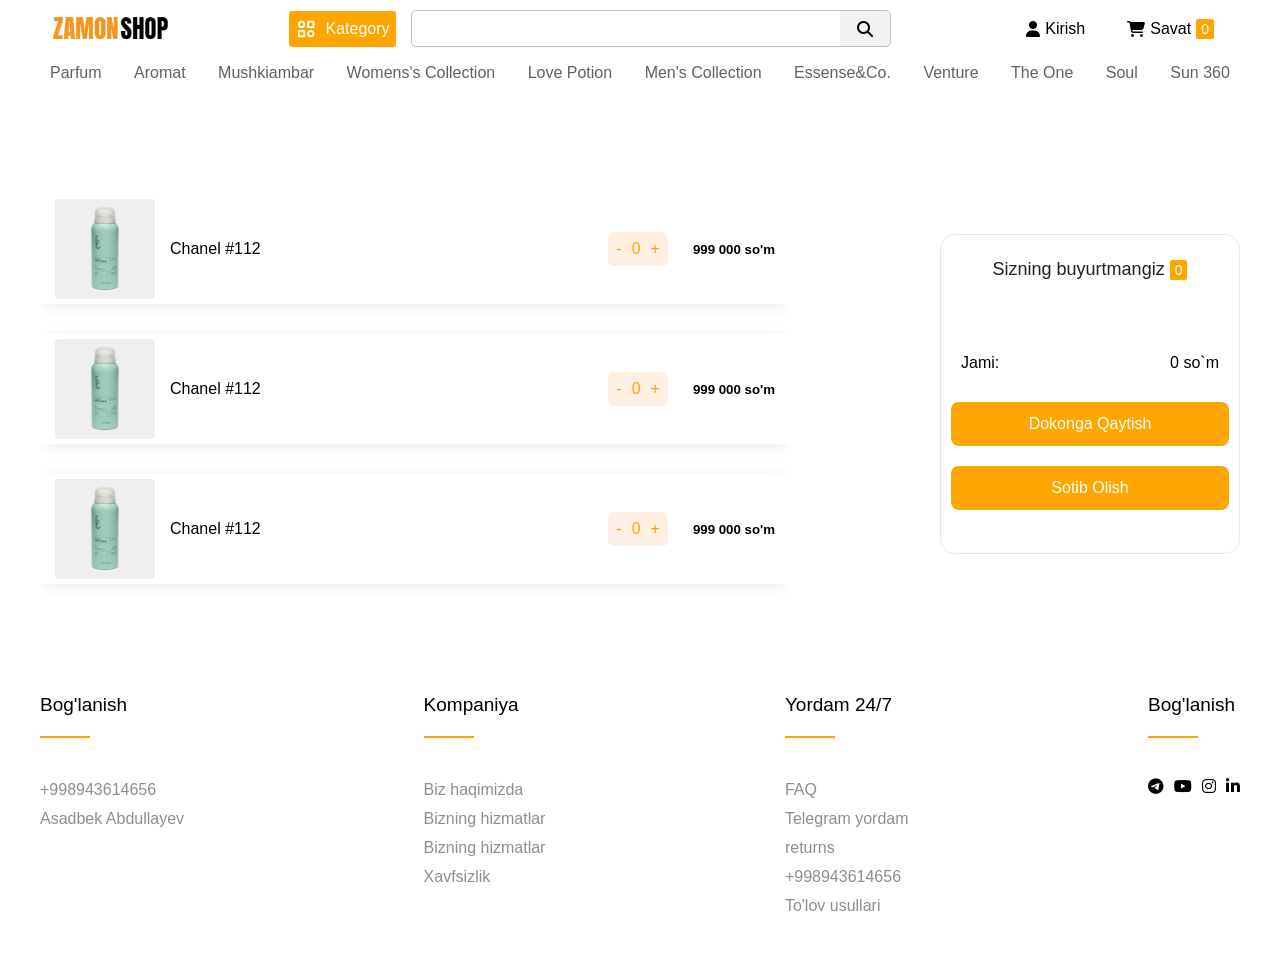
<file: pages/savat.html>
<!DOCTYPE html>
<html lang="en">
<head>
    <meta charset="UTF-8">
    <meta http-equiv="X-UA-Compatible" content="IE=edge">
    <meta name="viewport" content="width=device-width, initial-scale=1.0">
    <link rel="stylesheet" href="../style/header.css">
    <link rel="stylesheet" href="../style/footer.css">
    <link rel="stylesheet" href="../style/savat.css">
    <link rel="stylesheet" href="../style/style.css">
    <link rel="stylesheet" href="https://cdnjs.cloudflare.com/ajax/libs/font-awesome/6.4.0/css/all.min.css"
        integrity="sha512-iecdLmaskl7CVkqkXNQ/ZH/XLlvWZOJyj7Yy7tcenmpD1ypASozpmT/E0iPtmFIB46ZmdtAc9eNBvH0H/ZpiBw=="
        crossorigin="anonymous" referrerpolicy="no-referrer" />
    <title>Zamonshop</title>
</head>
<body>
    <div class="container">
        <header>
            <nav>
                <img src="../images/image.svg" alt="" class="logo">
                <div class="kategoriSearch">
                    <div class="kategori">
                        <img src="../images/Frame.svg" alt="">
                        <p>Kategory</p>
                    </div>
                    <div class="searchDiv">
                        <input type="text">
                        <div class="searchIcon">
                            <i class="fa-solid fa-magnifying-glass" style="color: #000000;"></i>
                        </div>
                    </div>
                </div>
                <div class="users">
                    <div class="accaunt">
                        <i class="fa-solid fa-user" style="color: #000000;"></i>
                        <span>Kirish</span>
                    </div>
                    <div class="accaunt">
                        <i class="fa-sharp fa-solid fa-cart-shopping" style="color: #000000;"></i>
                        <span>Savat</span>
                        <p>0</p>
                    </div>
                </div>

            </nav>
            <ul class="listes">
                <li class="item">Parfum</li>
                <li class="item">Aromat</li>
                <li class="item">Mushkiambar</li>
                <li class="item">Womens's Collection</li>
                <li class="item">Love Potion</li>
                <li class="item">Men's Collection</li>
                <li class="item">Essense&Co.</li>
                <li class="item">Venture</li>
                <li class="item">The One</li>
                <li class="item">Soul</li>
                <li class="item">Sun 360</li>
            </ul>
        </header>


        <div class="Savat">
            <div class="karzinkaProducts">
                <div class="karzinkaProduct">
                    <div class="imgName">
                        <img src="../images/t_product_540_high.jpg.png" alt="">
                        <p>Chanel #112</p>
                    </div>
                    <div class="cunterPrice">
                        <div class="counter">
                            <p>-</p>
                            <span>0</span>
                            <p>+</p>
                        </div>
                        <h5 class="price">999 000 so'm</h5>
                    </div>
                </div>
                <div class="karzinkaProduct">
                    <div class="imgName">
                        <img src="../images/t_product_540_high.jpg.png" alt="">
                        <p>Chanel #112</p>
                    </div>
                    <div class="cunterPrice">
                        <div class="counter">
                            <p>-</p>
                            <span>0</span>
                            <p>+</p>
                        </div>
                        <h5 class="price">999 000 so'm</h5>
                    </div>
                </div>
                <div class="karzinkaProduct">
                    <div class="imgName">
                        <img src="../images/t_product_540_high.jpg.png" alt="">
                        <p>Chanel #112</p>
                    </div>
                    <div class="cunterPrice">
                        <div class="counter">
                            <p>-</p>
                            <span>0</span>
                            <p>+</p>
                        </div>
                        <h5 class="price">999 000 so'm</h5>
                    </div>
                </div>
                <div class="karzinkaProduct">
                    <div class="imgName">
                        <img src="../images/t_product_540_high.jpg.png" alt="">
                        <p>Chanel #112</p>
                    </div>
                    <div class="cunterPrice">
                        <div class="counter">
                            <p>-</p>
                            <span>0</span>
                            <p>+</p>
                        </div>
                        <h5 class="price">999 000 so'm</h5>
                    </div>
                </div>
                <div class="karzinkaProduct">
                    <div class="imgName">
                        <img src="../images/t_product_540_high.jpg.png" alt="">
                        <p>Chanel #112</p>
                    </div>
                    <div class="cunterPrice">
                        <div class="counter">
                            <p>-</p>
                            <span>0</span>
                            <p>+</p>
                        </div>
                        <h5 class="price">999 000 so'm</h5>
                    </div>
                </div>
            </div>
            <div class="addZakaz">
                <p class="buyurtma">Sizning buyurtmangiz <span>0</span></p>
                <div class="allPrice">
                    <span>Jami:</span>
                    <p>0 so`m</p>
                </div>
                <div class="zakazBtns">
                    <p>Dokonga Qaytish</p>
                    <p>Sotib Olish</p>
                </div>
            </div>
        </div>




        <footer>

            <div class="footerDiv">
                <p>Bog'lanish<div class="hr"></div></p>
        
                <div class="footerInfo">
                    <span>+998943614656</span>
                    <span>Asadbek Abdullayev</span>
                </div>
            </div>
        
            <div class="footerDiv">
                <p>Kompaniya<div class="hr"></div></p>
                <div class="footerInfo">
                    <span>Biz haqimizda </span>
                    <span>Bizning hizmatlar</span>
                    <span>Bizning hizmatlar</span>
                    <span>Xavfsizlik</span>
                </div>
            </div>
        
            <div class="footerDiv">
                <p>Yordam 24/7<div class="hr"></div></p>
                <div class="footerInfo">
                    <span>FAQ</span>
                    <span>Telegram yordam</span>
                    <span>returns</span>
                    <span>+998943614656</span>
                    <span>To'lov usullari</span>
                </div>
            </div>
        
            <div class="footerDiv">
                <p>Bog'lanish<div class="hr"></div></p>
                <div class="footerIcon">
                    <i class="fa-brands fa-telegram"></i>
                    <i class="fa-brands fa-youtube"></i>
                    <i class="fa-brands fa-instagram"></i>
                    <i class="fa-brands fa-linkedin-in"></i>
                </div>
            </div>
        </footer>
    </div>
</body>
</html>
</file>
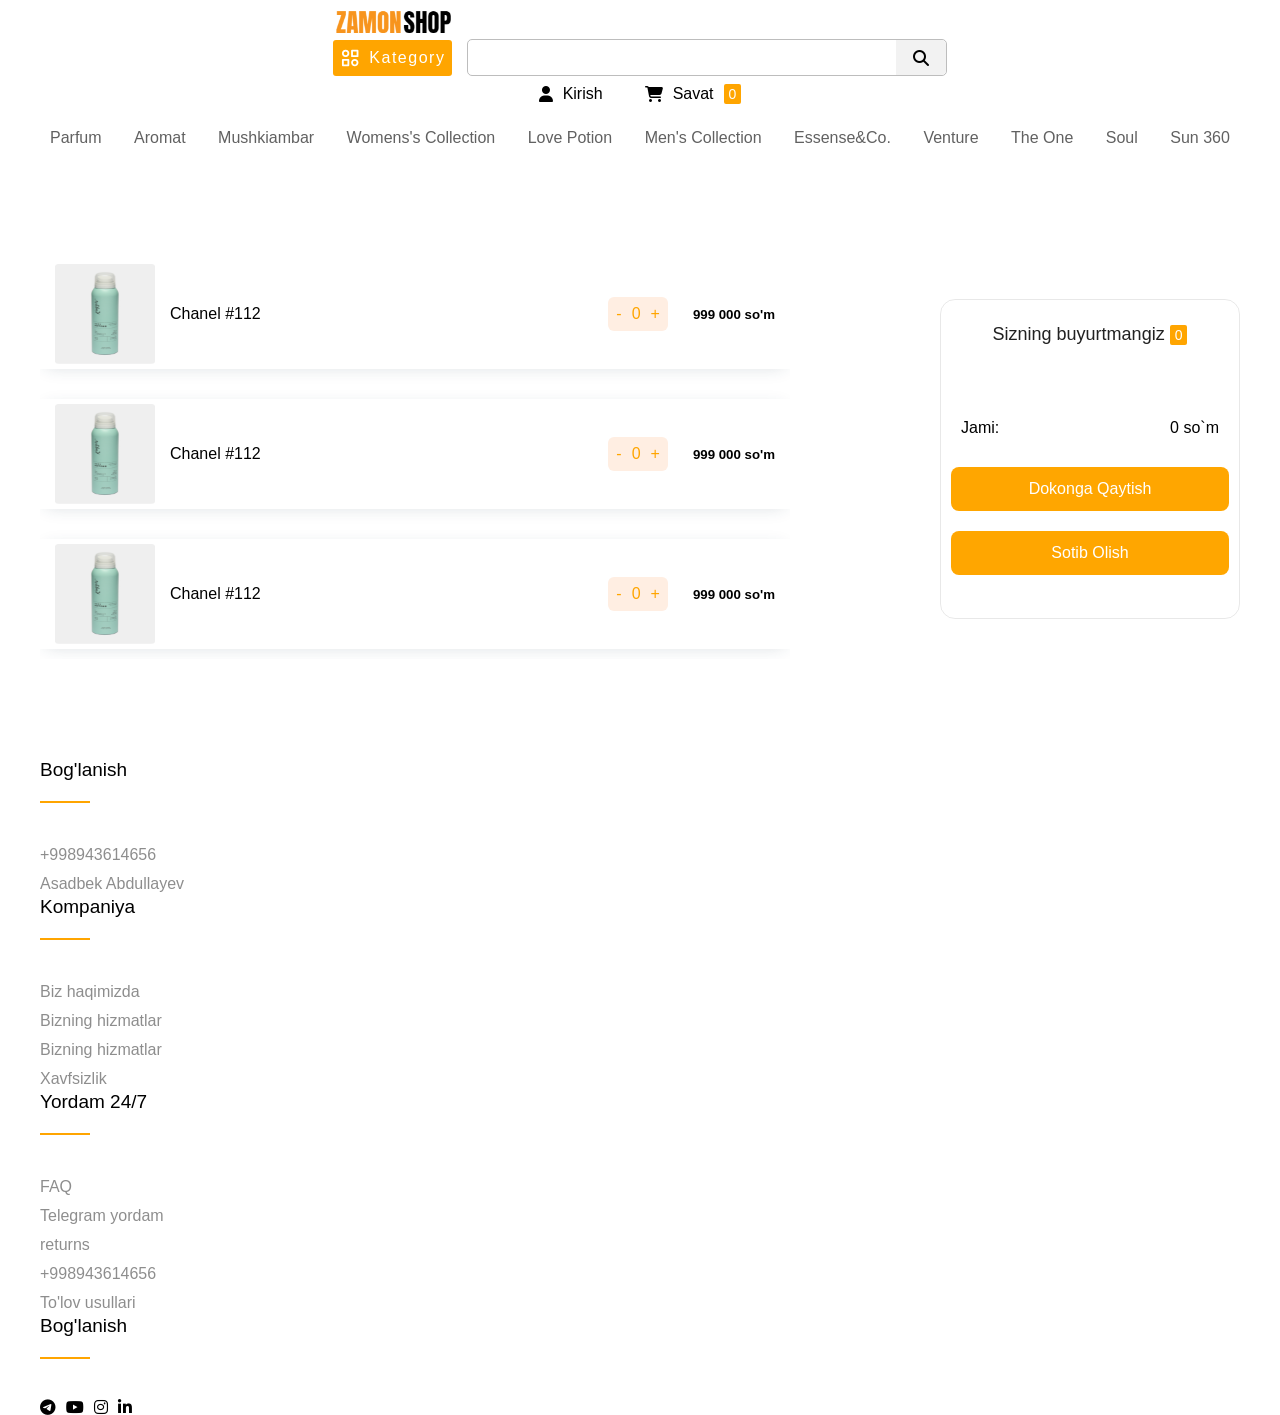
<file: frontend/pages/savat.html>
<!DOCTYPE html>
<html lang="en">
<head>
    <meta charset="UTF-8">
    <meta http-equiv="X-UA-Compatible" content="IE=edge">
    <meta name="viewport" content="width=device-width, initial-scale=1.0">
    <link rel="stylesheet" href="../style/footer.css">
    <link rel="stylesheet" href="../style/header.css">    
    <link rel="stylesheet" href="../style/style.css">
    <link rel="stylesheet" href="../style/order.css">
    <link rel="stylesheet" href="../style/savat.css">
    <link rel="stylesheet" href="https://cdnjs.cloudflare.com/ajax/libs/font-awesome/6.4.0/css/all.min.css"
        integrity="sha512-iecdLmaskl7CVkqkXNQ/ZH/XLlvWZOJyj7Yy7tcenmpD1ypASozpmT/E0iPtmFIB46ZmdtAc9eNBvH0H/ZpiBw=="
        crossorigin="anonymous" referrerpolicy="no-referrer" />
    <title>Zamonshop</title>
</head>
<body>
    <div class="container">
        <header>
            <nav>
                <img src="../images/image.svg" alt="" class="logo">
                <div class="kategoriSearch">
                    <div class="kategori">
                        <img src="../images/Frame.svg" alt="">
                        <p>Kategory</p>
                    </div>
                    <div class="searchDiv">
                        <input type="text">
                        <div class="searchIcon">
                            <i class="fa-solid fa-magnifying-glass" style="color: #000000;"></i>
                        </div>
                    </div>
                </div>
                <div class="users">
                    <div class="accaunt">
                        <i class="fa-solid fa-user" style="color: #000000;"></i>
                        <span>Kirish</span>
                    </div>
                    <div class="accaunt">
                        <i class="fa-sharp fa-solid fa-cart-shopping" style="color: #000000;"></i>
                        <span>Savat</span>
                        <p>0</p>
                    </div>
                </div>

            </nav>
            <ul class="listes">
                <li class="item">Parfum</li>
                <li class="item">Aromat</li>
                <li class="item">Mushkiambar</li>
                <li class="item">Womens's Collection</li>
                <li class="item">Love Potion</li>
                <li class="item">Men's Collection</li>
                <li class="item">Essense&Co.</li>
                <li class="item">Venture</li>
                <li class="item">The One</li>
                <li class="item">Soul</li>
                <li class="item">Sun 360</li>
            </ul>
        </header>


        <div class="Savat">
            <div class="karzinkaProducts">
                <div class="karzinkaProduct">
                    <div class="imgName">
                        <img src="../images/t_product_540_high.jpg.png" alt="">
                        <p>Chanel #112</p>
                    </div>
                    <div class="cunterPrice">
                        <div class="counter">
                            <p>-</p>
                            <span>0</span>
                            <p>+</p>
                        </div>
                        <h5 class="price">999 000 so'm</h5>
                    </div>
                </div>
                <div class="karzinkaProduct">
                    <div class="imgName">
                        <img src="../images/t_product_540_high.jpg.png" alt="">
                        <p>Chanel #112</p>
                    </div>
                    <div class="cunterPrice">
                        <div class="counter">
                            <p>-</p>
                            <span>0</span>
                            <p>+</p>
                        </div>
                        <h5 class="price">999 000 so'm</h5>
                    </div>
                </div>
                <div class="karzinkaProduct">
                    <div class="imgName">
                        <img src="../images/t_product_540_high.jpg.png" alt="">
                        <p>Chanel #112</p>
                    </div>
                    <div class="cunterPrice">
                        <div class="counter">
                            <p>-</p>
                            <span>0</span>
                            <p>+</p>
                        </div>
                        <h5 class="price">999 000 so'm</h5>
                    </div>
                </div>
                <div class="karzinkaProduct">
                    <div class="imgName">
                        <img src="../images/t_product_540_high.jpg.png" alt="">
                        <p>Chanel #112</p>
                    </div>
                    <div class="cunterPrice">
                        <div class="counter">
                            <p>-</p>
                            <span>0</span>
                            <p>+</p>
                        </div>
                        <h5 class="price">999 000 so'm</h5>
                    </div>
                </div>
                <div class="karzinkaProduct">
                    <div class="imgName">
                        <img src="../images/t_product_540_high.jpg.png" alt="">
                        <p>Chanel #112</p>
                    </div>
                    <div class="cunterPrice">
                        <div class="counter">
                            <p>-</p>
                            <span>0</span>
                            <p>+</p>
                        </div>
                        <h5 class="price">999 000 so'm</h5>
                    </div>
                </div>
            </div>
            <div class="addZakaz">
                <p class="buyurtma">Sizning buyurtmangiz <span>0</span></p>
                <div class="allPrice">
                    <span>Jami:</span>
                    <p>0 so`m</p>
                </div>
                <div class="zakazBtns">
                    <p>Dokonga Qaytish</p>
                    <p>Sotib Olish</p>
                </div>
            </div>
        </div>




        <footer>

            <div class="footerDiv">
                <p>Bog'lanish<div class="hr"></div></p>
        
                <div class="footerInfo">
                    <span>+998943614656</span>
                    <span>Asadbek Abdullayev</span>
                </div>
            </div>
        
            <div class="footerDiv">
                <p>Kompaniya<div class="hr"></div></p>
                <div class="footerInfo">
                    <span>Biz haqimizda </span>
                    <span>Bizning hizmatlar</span>
                    <span>Bizning hizmatlar</span>
                    <span>Xavfsizlik</span>
                </div>
            </div>
        
            <div class="footerDiv">
                <p>Yordam 24/7<div class="hr"></div></p>
                <div class="footerInfo">
                    <span>FAQ</span>
                    <span>Telegram yordam</span>
                    <span>returns</span>
                    <span>+998943614656</span>
                    <span>To'lov usullari</span>
                </div>
            </div>
        
            <div class="footerDiv">
                <p>Bog'lanish<div class="hr"></div></p>
                <div class="footerIcon">
                    <i class="fa-brands fa-telegram"></i>
                    <i class="fa-brands fa-youtube"></i>
                    <i class="fa-brands fa-instagram"></i>
                    <i class="fa-brands fa-linkedin-in"></i>
                </div>
            </div>
        </footer>
    </div>
</body>
</html>
</file>
<file: style/header.css>
.container {
    width: 1200px;
    margin: 0 auto;

}

header {
    display: flex;
    flex-direction: column;
    justify-content: center;
    align-items: center;
    padding: 10px;
    gap: 15px;
}

nav {
    display: flex;
    justify-content: space-between;
    align-items: center;
    width: 100%;
}

.kategoriSearch {
    display: flex;
    justify-content: center;
    align-items: center;
    gap: 15px;
}

.kategori {
    display: flex;
    justify-content: center;
    align-items: center;
    gap: 7px;
    padding: 6px 6.27px 6px 6px;
    background-color: var(--add);
    border-radius: 3px;
    cursor: pointer;
    transition: all 0.4s ease;

}

.kategori:active {
    scale: 60%;
    transition: all 0.4s ease;
}

.kategori p {
    font-weight: 000;
    font-size: 16px;
    line-height: 24px;
    color: #ffffff;
}

.searchDiv {
    display: flex;
    justify-content: space-between;
    align-items: center;
    width: 480px;
    height: 37px;
    padding-left: 5px;
    border: 1px solid #BDBDBD;
    border-radius: 5px;
}

.searchDiv input {
    width: 90%;
    height: 80%;
    border: none;
    outline: none;

}

.searchIcon {
    display: flex;
    justify-content: center;
    align-items: center;
    width: 50px;
    height: 35px;
    background: #f0f0f0d3;
    border-radius: 0px 5px 5px 0px;
    cursor: pointer;
}

.users {
    display: flex;
    justify-content: center;
    align-items: center;
    gap: 10px;
}

.accaunt {
    display: flex;
    justify-content: center;
    align-items: center;
    gap: 5px;
    padding: 8px 16px;
    cursor: pointer;
    border-radius: 3px;
    transition: all 0.4s ease;
}

.accaunt:hover {
    background-color: #00000011;
    transition: all 0.4s ease;
}

.accaunt p {
    padding: 2px 5px;
    background-color: var(--add);
    color: white;
    border-radius: 2px;
    font-size: 14px;
}

.listes {
    display: flex;
    justify-content: space-between;
    align-items: center;
    width: 100%;
    padding: 0;
}

.item {
    cursor: pointer;
    font-weight: 400;
    font-size: 16px;
    line-height: 22px;
    color: #616161;
    transition: all 0.4s ease;
    display: inline-block;
    position: relative;

}

.item:hover {
    transition: all 0.4s ease;
}

.item::after {
    content: '';
    position: absolute;
    width: 100%;
    transform: scaleX(0);
    height: 2px;
    bottom: -5px;
    left: 0;
    background-color: var(--add);
    transform-origin: bottom right;
    transition: transform 0.5s ease-out;

}

.item:hover::after {
    transform: scaleX(1);
    transform-origin: bottom left;
}
</file>
<file: style/footer.css>
.container {
    width: 1200px;
    margin: 0 auto;

}

footer {
    display: flex;
    justify-content: space-between;
    align-items: flex-start;
    margin-bottom: 50px;
}

.footerDiv {
    display: flex;
    flex-direction: column;
    justify-content: flex-start;
    align-items: flex-start;
    gap: 20px;
}

.footerDiv p {
    font-weight: 500;
    font-size: 19px;
    line-height: 22px;

}

.footerInfo {
    display: flex;
    flex-direction: column;
    justify-content: flex-start;
    align-items: flex-start;
    gap: 5px;
}

.footerInfo span {
    font-weight: 300;
    font-size: 16px;
    line-height: 24px;
    color: rgba(0, 0, 0, 0.447);
    cursor: pointer;
}
.footerIcon{
    display: flex;
    justify-content: center;
    align-items: center;
    gap: 10px;
}
.hr{
    width: 50px;
    height: 2px;
    background-color: var(--add);
}
</file>
<file: style/savat.css>
.container {
    width: 1200px;
    margin: 0 auto;
}

:root {
    --add: #FFA500;
}

.Savat {
    display: flex;
    justify-content: space-between;
    align-items: center;
    margin: 100px auto;
}

.addZakaz {
    width: 300px;
    height: 320px;
    border: 1px solid rgba(0, 0, 0, 0.09);
    border-radius: 15px;
    padding: 20px;
    display: flex;
    justify-content: flex-start;
    align-items: center;
    flex-direction: column;
    gap: 30px;
}

.buyurtma {
    font-weight: 6 00;
    font-size: 18px;
    line-height: 28px;
    color: #212121;
    margin-bottom: 40px;
}

.buyurtma span {
    padding: 2px 5px;
    background-color: var(--add);
    color: white;
    border-radius: 2px;
    font-size: 14px;
}

.allPrice {
    display: flex;
    justify-content: space-between;
    align-items: center;
    width: 100%;

}

.zakazBtns {
    display: flex;
    justify-content: center;
    align-items: center;
    flex-direction: column;
    gap: 20px;
}

.zakazBtns p {
    display: flex;
    justify-content: center;
    align-items: center;
    width: 278px;
    height: 44px;
    background: #FFA600;
    border-radius: 8px;
    font-weight: 400;
    font-size: 16px;
    line-height: 24px;
    color: #FFFFFF;
}

.karzinkaProduct {
    display: flex;
    justify-content: space-between;
    align-items: center;
    -webkit-box-shadow: 0px 3px 17px -6px rgba(34, 60, 80, 0.2);
    -moz-box-shadow: 0px 3px 17px -6px rgba(34, 60, 80, 0.2);
    box-shadow: 0px 3px 17px -6px rgba(34, 60, 80, 0.2);
    padding: 5px 15px;
    width: 750px;
}

.imgName {
    display: flex;
    justify-content: center;
    align-items: center;
    gap: 15px;

}

.imgName img {
    height: 100px;
    width: 100px;
}
.cunterPrice{
    display: flex;
    justify-content: center;
    align-items: center;
    gap: 25px;
}
.counter{
    display: flex;
    justify-content: center;
    align-items: center;
    gap: 10px;  
    padding: 8px;
    background: #FFEEE2;
    border-radius: 6px;
    color: var(--add);
}
.counter p{
    cursor: pointer;
}
.karzinkaProducts{
    display: flex;
    justify-content: flex-start;
    align-items: flex-start;
    flex-direction: column;
    height: 400px;
    overflow-y: scroll;
    gap: 30px;
}
</file>
<file: style/style.css>
* {
    margin: 0;
    padding: 0;
    list-style-type: none;
    box-sizing: border-box;
    font-family: sans-serif;
}

p {
    margin: 0;
}

:root {
    --add: #FFA500;
}

.container {
    width: 1200px;
    margin: 0 auto;

}



.productInfo {
    display: flex;
    flex-direction: column;
    justify-content: flex-start;
    align-items: flex-start;
    margin: 50px auto;
}

.productInfo h1 {
    font-weight: 600;
    margin: 20px 0;
    font-size: 24px;
    line-height: 36px;
    color: #000000;
    display: flex;
    gap: 5px;
}

.Products {
    display: flex;
    justify-content: flex-start;
    align-items: flex-start;
    gap: 20px;
    flex-wrap: wrap;
    width: 1220px;
}

.product {
    width: 280px;
    background-color: #ffffff;
    height: 450px;
    display: flex;
    flex-direction: column;
    border-radius: 10px;
    -webkit-box-shadow: 0px 5px 45px -20px rgba(34, 60, 80, 0.2);
    -moz-box-shadow: 0px 5px 45px -20px rgba(34, 60, 80, 0.2);
    box-shadow: 0px 5px 45px -20px rgba(34, 60, 80, 0.2);
}

.img {
    position: relative;
    transition: all 0.4s ease;
    border-top-right-radius: 10px;
    border-top-left-radius: 10px;
}

.img img {
    width: 280px;
    height: 280px;
    border-top-right-radius: 10px;
    border-top-left-radius: 10px;
}

.Productkarzina {
    display: none;
    position: absolute;
    top: 50%;
    left: 50%;
    transform: translate(-50%, -50%);
    width: 100%;
    height: 100%;
    backdrop-filter: blur(8px);
    transition: all 0.4s ease;
    border-top-right-radius: 10px;
    border-top-left-radius: 10px;
}

.Productkarzina p {
    color: white;
    background-color: var(--add);
    padding: 7px 35px;
    border-radius: 5px;
    cursor: pointer;
    transition: all 0.4s ease;
}

.Productkarzina p:active {
    transition: all 0.4s ease;
    scale: 60%;
}

.img:hover .Productkarzina {
    display: flex;
    justify-content: center;
    align-items: center;
    transition: all 0.4s ease;
}

.poductInfo {
    padding: 10px;
    display: flex;
    flex-direction: column;
    justify-content: space-between;
    height: 100%;
}

.sum {
    display: flex;
    justify-content: space-between;
    align-items: center;

}

.korish {
    padding: 2px 4px;
    background-color: var(--add);
    color: white;
    border-radius: 3px;
    cursor: pointer;
    scale: 90%;
    transition: all 0.4s ease;
}

.korish:active {
    scale: 80%;
    transition: all 0.4s ease;
}

.hozirgi {
    font-weight: 600;
    font-size: 16px;
    line-height: 17px;
    display: flex;
    align-items: center;
    color: #000000;
}
.name{
    font-weight: 500;
    font-size: 18px;
    line-height: 17px;
    display: flex;
    align-items: center;
    color: #000000;
    width: 270px;
}
</file>
<file: frontend/style/footer.css>
.container {
    width: 1200px;
    margin: 0 auto;

}

.footer {
    display: flex;
    justify-content: space-between;
    align-items: flex-start;
    margin: 50px auto;
}

.footerDiv {
    display: flex;
    flex-direction: column;
    justify-content: flex-start;
    align-items: flex-start;
    gap: 20px;
}

.footerDiv p {
    font-weight: 500;
    font-size: 19px;
    line-height: 22px;

}

.footerInfo {
    display: flex;
    flex-direction: column;
    justify-content: flex-start;
    align-items: flex-start;
    gap: 5px;
}

.footerInfo span {
    font-weight: 300;
    font-size: 16px;
    line-height: 24px;
    color: rgba(0, 0, 0, 0.447);
    cursor: pointer;
}
.footerIcon{
    display: flex;
    justify-content: center;
    align-items: center;
    gap: 10px;
}
.hr{
    width: 50px;
    height: 2px;
    background-color: var(--add);
}
.footer2{
    display: none!important;
}
@media screen and (max-width: 414px) and (min-width: 360px) {
    .footer{
        display: none;
    }
    .footer2{
        display: flex!important;
        justify-content: center;
        align-items: center;
        width: 100%;
        gap: 0; 
        margin: 50px auto;
    }
    .footerDiv{
        width: 170px;
    }
    .footerDiv2 {
        display: flex;
        flex-direction: column;
        justify-content:  center;
        align-items: center;

    }
}
</file>
<file: frontend/style/header.css>
.container {
    width: 1200px;
    margin: 0 auto;

}

header {
    display: flex;
    flex-direction: column;
    justify-content: center;
    align-items: center;
    padding: 10px;
    gap: 15px;

}

.nav1 {
    display: flex;
    justify-content: space-between;
    align-items: center;
    width: 100%;
    z-index: 999;
}
.nav2{
    display: none;
}
.kategoriSearch {
    display: flex;
    justify-content: center;
    align-items: center;
    gap: 15px;
}

.kategori {
    display: flex;
    justify-content: center;
    align-items: center;
    gap: 7px;
    padding: 6px 6.27px 6px 6px;
    background-color: var(--add);
    border-radius: 3px;
    cursor: pointer;
    transition: all 0.4s ease;

}


.kategori p {
    font-weight: 000;
    font-size: 16px;
    line-height: 24px;
    color: #ffffff;
    letter-spacing: 1.5px;
}

.searchDiv {
    display: flex;
    justify-content: space-between;
    align-items: center;
    width: 480px;
    height: 37px;
    padding-left: 5px;
    border: 1px solid #BDBDBD;
    border-radius: 5px;
}

.searchDiv input {
    width: 90%;
    height: 80%;
    border: none;
    outline: none;

}

.searchIcon {
    display: flex;
    justify-content: center;
    align-items: center;
    width: 50px;
    height: 35px;
    background: #f0f0f0d3;
    border-radius: 0px 5px 5px 0px;
    cursor: pointer;
}

.users {
    display: flex;
    justify-content: center;
    align-items: center;
    gap: 10px;
}

.accaunt {
    display: flex;
    justify-content: center;
    align-items: center;
    gap: 10px;
    padding: 8px 16px;
    cursor: pointer;
    border-radius: 3px;
    transition: all 0.4s ease;
}

.accaunt:hover {
    background-color: #00000011;
    transition: all 0.4s ease;
}

.accaunt p {
    padding: 2px 5px;
    background-color: var(--add);
    color: white;
    border-radius: 2px;
    font-size: 14px;
}

.listes {
    display: flex;
    justify-content: space-between;
    align-items: center;
    width: 100%;
    padding: 0;
    z-index: 999;
    
}

.item {
    cursor: pointer;
    font-weight: 400;
    font-size: 16px;
    line-height: 22px;
    color: #616161;
    transition: all 0.4s ease;
    display: inline-block;
    position: relative;

}

.item:hover {
    transition: all 0.4s ease;
}

.item::after {
    content: '';
    position: absolute;
    width: 100%;
    transform: scaleX(0);
    height: 2px;
    bottom: -5px;
    left: 0;
    background-color: var(--add);
    transform-origin: bottom right;
    transition: transform 0.5s ease-out;

}

.item:hover::after {
    transform: scaleX(1);
    transform-origin: bottom left;
}
.kategoriDiv{
    position: absolute;
    top: -700px;
    width: 100%;
    height: 700px;  
    z-index: 99;
    background-color: rgb(255, 255, 255);
    transition: all 0.5s ease;
    opacity: 0;

}
.addKategori{
    top: 70px;
    transition: all 0.5s ease;
    opacity: 1;
}
.kategoriListes{
    display: flex;
    justify-content: flex-start;
    align-items: center;
    margin: 0 auto;
    margin-top: 40px;
    width: 1240px;

}
.kategoriList{
    display: flex;
    justify-content: flex-start;
    align-items: center;
    flex-direction: column;
    margin-right: 20px;
    padding-right:100px;
    border-right: 1px solid #61616197;
    height: 100%;
}
section {
    display: none;
}
.items{
    display: flex;
    gap: 30px;
}
.items div{
    display: flex;
    flex-direction: column;
    flex-wrap: wrap;
    height: 100px;
}
.items div p{
    margin-right: 20px;
}
.kategoriItem {
    padding: 10px 20px;
    transition: all 0.5s 0s ease;
}

.kategoriItem:hover {
    background-color: #f0f0f0;
}

.kategoriItem:active {
    background-color: #e1e1e1;
}

.visible {
    display: block;
}

@media screen and (max-width: 414px) and (min-width: 360px) {

    .nav1{
        display: none;
    }
    header{
        width: 100%!important;
    }
    .nav2{
        display: flex;
        flex-direction: column;
        align-items: center;
        width: 100%;
        gap: 15px;
    }
    .mobilNav1Div{
        display: flex;
        justify-content: center;
        align-items: center;

        width: 100%;
    }
    .mobilNav2Div{
        display: flex;
        justify-content: center;
        align-items: center;
        width: 100%;
    }
    .users{
        gap: 0px;
    }
    .accaunt{
        padding: 3px 16px;
    }
    .searchDiv{
        display: flex;
        justify-content: space-between;
        align-items: center;
        width: 100%;
        height: 37px;
        padding-left: 5px;
        border: 1px solid #BDBDBD;
        border-radius: 5px;
    }
    .kategoriSearch{
        width: 100%;
    }
    .logo{
        width: 100%;
    }
    .listes{
        display: none;
    }

}
</file>
<file: frontend/style/style.css>
* {
    margin: 0;
    padding: 0;
    list-style-type: none;
    box-sizing: border-box;
    font-family: sans-serif;
    text-decoration: none;
}

p {
    margin: 0;
}

:root {
    --add: #FFA500;
}

.container {
    width: 1200px;
    margin: 0 auto;

}



.productInfo {
    display: flex;
    flex-direction: column;
    justify-content: flex-start;
    align-items: flex-start;
    margin: 50px auto;
}

.productInfo h1 {
    font-weight: 600;
    margin: 20px 0;
    font-size: 24px;
    line-height: 36px;
    color: #000000;
    display: flex;
    gap: 5px;
}

.Products {
    display: flex;
    justify-content: flex-start;
    align-items: flex-start;
    gap: 20px;
    flex-wrap: wrap;
    width: 1220px;
}

.product {
    width: 280px;
    background-color: #ffffff;
    height: 450px;
    display: flex;
    flex-direction: column;
    border-radius: 10px;
    -webkit-box-shadow: 0px 5px 45px -20px rgba(34, 60, 80, 0.2);
    -moz-box-shadow: 0px 5px 45px -20px rgba(34, 60, 80, 0.2);
    box-shadow: 0px 5px 45px -20px rgba(34, 60, 80, 0.2);
}

.img {
    position: relative;
    transition: all 0.4s ease;
    border-top-right-radius: 10px;
    border-top-left-radius: 10px;
}

.img img {
    width: 280px;
    height: 280px;
    border-top-right-radius: 10px;
    border-top-left-radius: 10px;
}

.Productkarzina {
    display: none;
    position: absolute;
    top: 50%;
    left: 50%;
    transform: translate(-50%, -50%);
    width: 100%;
    height: 100%;
    backdrop-filter: blur(8px);
    transition: all 0.4s ease;
    border-top-right-radius: 10px;
    border-top-left-radius: 10px;
}

.Productkarzina p {
    color: white;
    background-color: var(--add);
    padding: 7px 35px;
    border-radius: 5px;
    cursor: pointer;
    transition: all 0.4s ease;
}

.Productkarzina p:active {
    transition: all 0.4s ease;
    scale: 60%;
}

.img:hover .Productkarzina {
    display: flex;
    justify-content: center;
    align-items: center;
    transition: all 0.4s ease;
}

.poductInfo {
    padding: 10px;
    display: flex;
    flex-direction: column;
    justify-content: space-between;
    height: 100%;
}

.sum {
    display: flex;
    justify-content: space-between;
    align-items: center;

}

.korish {
    display: flex;
    justify-content: center;
    align-items: center;
    padding: 2px 4px;
    background-color: var(--add);
    color: white;
    border-radius: 3px;
    cursor: pointer;
    scale: 90%;
    transition: all 0.4s ease;
}

.korish:active {
    scale: 80%;
    transition: all 0.4s ease;
}

.hozirgi {
    font-weight: 600;
    font-size: 16px;
    line-height: 17px;
    display: flex;
    align-items: center;
    color: #000000;
}
.name{
    font-weight: 500;   
    font-size: 18px;
    line-height: 17px;
    display: flex;
    align-items: center;
    color: #000000;
    width: 270px;   
}
.mobilResponsive{
    display: none;
}
@media screen and (max-width: 414px) and (min-width: 360px) {
    .container{
        width: 100%!important;
        margin: 0!important;
    }
    .carousel{
        display: flex;
        align-items: center;
        justify-content: center;
        margin: auto;
        width: 100%!important;
    }
    .carousel-item img{
        display: flex;
        align-items: center;
        justify-content: center;
        width: 100%!important;
    }
    .productInfo h1{
        font-size: 17px;
    }
    .Products {
        display: flex;
        justify-content: center;
        align-items: center;
        gap: 15px;
        flex-wrap: wrap;
        width: 100%;
        padding: 0px!important;
    }
    .product{
        width: 160px;
        height: 330px;
        justify-self: center;
        align-self: center;

    }
    .img img {
        display: flex;
        justify-content: center;
        align-items: center;
        width: 100%;
        height: 150px;
        border-top-right-radius: 10px;
        border-top-left-radius: 10px;
    }
    .productInfo{
        width: 100%;
        margin: 0px!important;
        padding: 0;
    }
    .main{
        width: 100%!important;
    }

    .name{
        width: 100%;
    }
    .korish p{
        display: none;
    }
    .mobilResponsive{
        display: flex;
        justify-content: space-around;
        align-items: center;
        position: fixed;
        bottom: 0;
        left: 0;        
        width: 100%;
        height: 61px;
        background: var(--add);
        box-shadow: 0px -1px 3px rgba(0, 0, 0, 0.2);
        border-top-right-radius: 10px;
        border-top-left-radius: 10px;
    }
    .mobilResponsiveDivs{
        display: flex;
        flex-direction: column;
        justify-content: center;
        align-items: center;
        gap: 5px;
    }
    .mobilResponsiveDivs p{
        font-weight: 600;
        font-size: 12px;
        line-height: 15px;
        color: white;
    }
}
</file>
<file: frontend/style/order.css>
.Orders {
    display: flex;
    flex-direction: column;
    justify-content: flex-start;
    align-items: flex-start;
    gap: 20px;
    margin-bottom: 50px;
}

.Orders h1 {
    font-size: 21px;
    font-weight: 600;
    margin: 20px 0;
}

.zakaz {
    display: flex;
    justify-content: center;
    align-items: center;
    gap: 25px;
}

.zakazBtn {
    display: flex;
    justify-content: center;
    align-items: center;
    width: 196px;
    height: 50px;
    border: 1px solid #BCBCBC;
    border-radius: 3px;
    gap: 13px;
    transition: all 0.4s ease;
    cursor: pointer;
}

.zakazBtnAdd {
    border: 1px solid var(--add);
    scale: 90%;
    transition: all 0.4s ease;
    background-color: #ffa6007a;
}

.gorod {
    display: flex;
    justify-content: center;
    align-items: center;
    gap: 25px;
    flex-wrap: wrap;
    width: 570px;
}

.selects select {
    width: 270px;
    height: 50px;
    border: 1px solid #BCBCBC;
    border-radius: 3px;
    outline: none;
}

.selects input {
    width: 270px;
    height: 50px;
    border: 1px solid #BCBCBC;
    border-radius: 3px;
    outline: none;
    padding: 10px;
}

.selects input::placeholder {
    font-weight: 500;
    font-size: 14px;
    line-height: 17px;
    color: #919191;

}

.selects p {
    font-weight: 500;
    font-size: 16px;
    line-height: 19px;
    color: #636363;
}

.addZakazBtn {
    display: flex;
    align-items: center;
    justify-content: center;
    width: 560px;
    height: 50px;
    background: var(--add);
    border-radius: 4px;
    font-weight: 500;
    font-size: 15px;
    line-height: 22px;
    color: #FFFFFF;
    cursor: pointer;
    transition: all 0.5s ease;
}
.addZakazBtn:active{
    scale: 80%;
    transition: all 0.5s ease;
}

@media screen and (max-width: 414px) and (min-width: 360px) {
    .Orders {
        display: flex;
        flex-direction: column;
        justify-content: flex-start;
        align-items: flex-start;
        gap: 20px;
        margin: 50px auto;
        width: 100%;
        padding: 3px;
    }
    .zakaz{
        display: flex;
        flex-direction: column;
        justify-content: center;
        align-items: center;
        margin: auto;
    }
    .gorod{
        display: flex;
        flex-direction: column;
        justify-content: center;
        align-items: center;
        gap: 25px;
        flex-wrap: wrap;
        width: 100%;
    }
    .addZakazBtn{
        width: 100%;
    }
}
</file>
<file: frontend/style/savat.css>
.container {
    width: 1200px;
    margin: 0 auto;
}

:root {
    --add: #FFA500;
}

.Savat {
    display: flex;
    justify-content: space-between;
    align-items: center;
    margin: 100px auto;
}

.addZakaz {
    width: 300px;
    height: 320px;
    border: 1px solid rgba(0, 0, 0, 0.09);
    border-radius: 15px;
    padding: 20px;
    display: flex;
    justify-content: flex-start;
    align-items: center;
    flex-direction: column;
    gap: 30px;
}

.buyurtma {
    font-weight: 6 00;
    font-size: 18px;
    line-height: 28px;
    color: #212121;
    margin-bottom: 40px;
}

.buyurtma span {
    padding: 2px 5px;
    background-color: var(--add);
    color: white;
    border-radius: 2px;
    font-size: 14px;
}

.allPrice {
    display: flex;
    justify-content: space-between;
    align-items: center;
    width: 100%;

}

.zakazBtns {
    display: flex;
    justify-content: center;
    align-items: center;
    flex-direction: column;
    gap: 20px;
}

.zakazBtns p a{
    display: flex;
    justify-content: center;
    align-items: center;
    width: 278px;
    height: 44px;
    background: #FFA600;
    border-radius: 8px;
    font-weight: 400;
    font-size: 16px;
    line-height: 24px;
    color: #FFFFFF;
}
.zakazBtns p{
    display: flex;
    justify-content: center;
    align-items: center;
    width: 278px;
    height: 44px;
    background: #FFA600;
    border-radius: 8px;
    font-weight: 400;
    font-size: 16px;
    line-height: 24px;
    color: #FFFFFF;
    transition: all 0.5s ease;
}
.zakazBtns p:active{
    scale: 60%;
    transition: all 0.5s ease;
}


.karzinkaProduct {
    display: flex;
    justify-content: space-between;
    align-items: center;
    -webkit-box-shadow: 0px 3px 17px -6px rgba(34, 60, 80, 0.2);
    -moz-box-shadow: 0px 3px 17px -6px rgba(34, 60, 80, 0.2);
    box-shadow: 0px 3px 17px -6px rgba(34, 60, 80, 0.2);
    padding: 5px 15px;
    width: 750px;
}

.imgName {
    display: flex;
    justify-content: center;
    align-items: center;
    gap: 15px;

}

.imgName img {
    height: 100px;
    width: 100px;
}
.cunterPrice{
    display: flex;
    justify-content: center;
    align-items: center;
    gap: 25px;
}
.counter{
    display: flex;
    justify-content: center;
    align-items: center;
    gap: 10px;  
    padding: 8px;
    background: #FFEEE2;
    border-radius: 6px;
    color: var(--add);
}
.counter p{
    cursor: pointer;
}
.karzinkaProducts{
    display: flex;
    justify-content: flex-start;
    align-items: flex-start;
    flex-direction: column;
    height: 400px;
    overflow-y: scroll;
    gap: 30px;
}
@media screen and (max-width: 414px) and (min-width: 360px) {
    .Savat{
        flex-direction: column;
        justify-content: center;
        align-items: center;
        gap: 40px;
    }
    .karzinkaProducts{
        width: 100%;
        gap: 40px;
    }
    
    .karzinkaProduct{
        width: 100%;
    }
    .cunterPrice{
        gap: 5px;
    }
}
</file>
